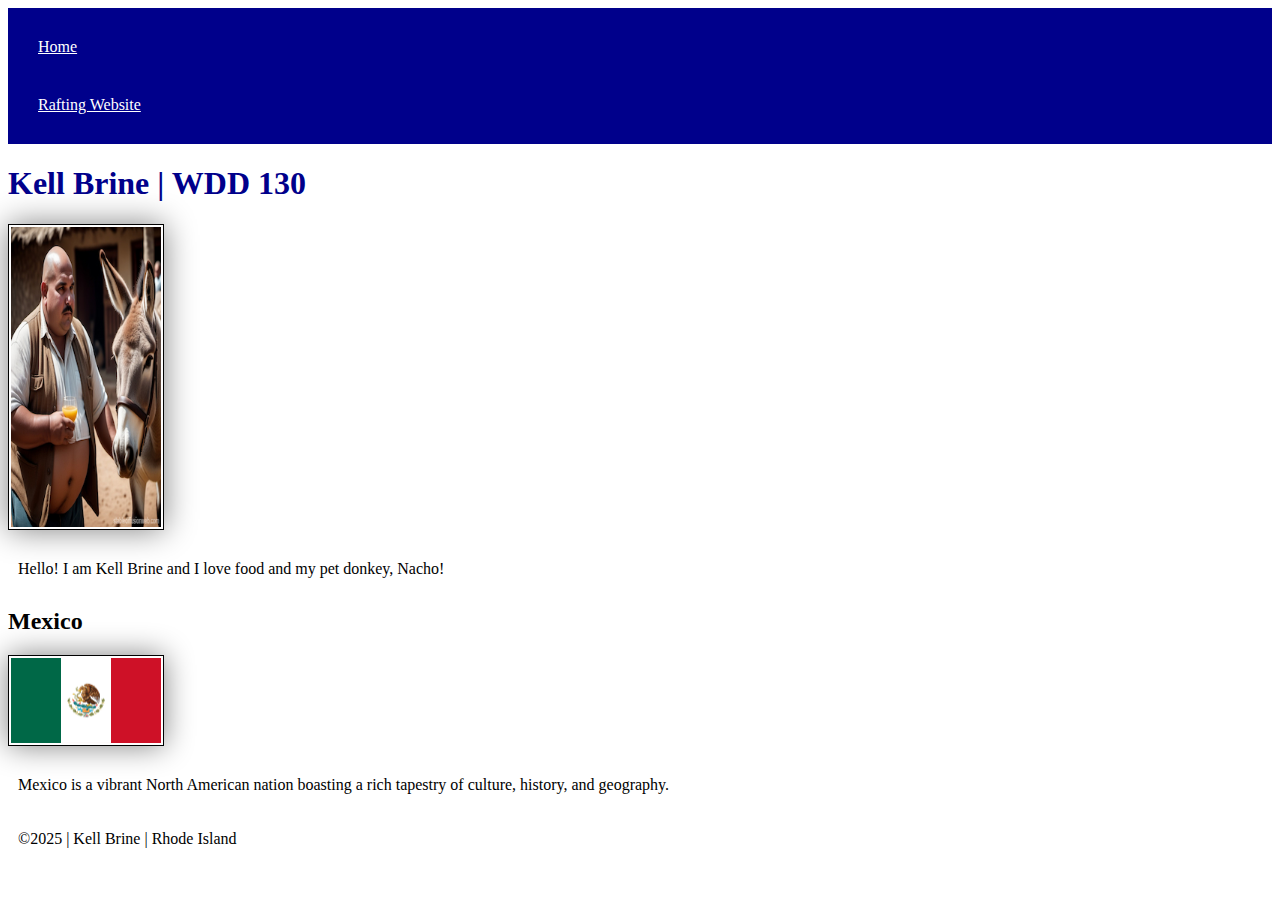
<file: index.html>
<!DOCTYPE html>
<html lang="en-US">

<head>
    <meta charset="utf-8">
    <meta name="viewport" content="width=device-width, initial-scale=1.0">
    <title>Kell Brine | WDD 130</title>
    <meta name="description" content="Kell Brine's BYU WDD130 course home page.">
    <meta name="author" content="Kell Brine">
    <link rel="stylesheet" href="styles/styles.css">
</head>

<body>
    <header>
        <nav>
            <a href="#">Home</a>
            <a href="wwr/">Rafting Website</a>
        </nav>
    </header>
    <main>
        <h1>Kell Brine | WDD 130</h1>
        <img src="images/profile.jpg" alt="Profile image of Kell Brine" width="200">
        <p>Hello! I am Kell Brine and I love food and my pet donkey, Nacho!</p>
    </main>
    <aside>
        <h2>Mexico</h2>
        <img src="images/mexico.jpg" alt="Mexico flag">
        <p>Mexico is a vibrant North American nation boasting a rich tapestry of culture, history, and geography.</p>
    </aside>
    <footer>
        <p>©2025 | Kell Brine | Rhode Island</p>
    </footer>
</body>

</html>
</file>
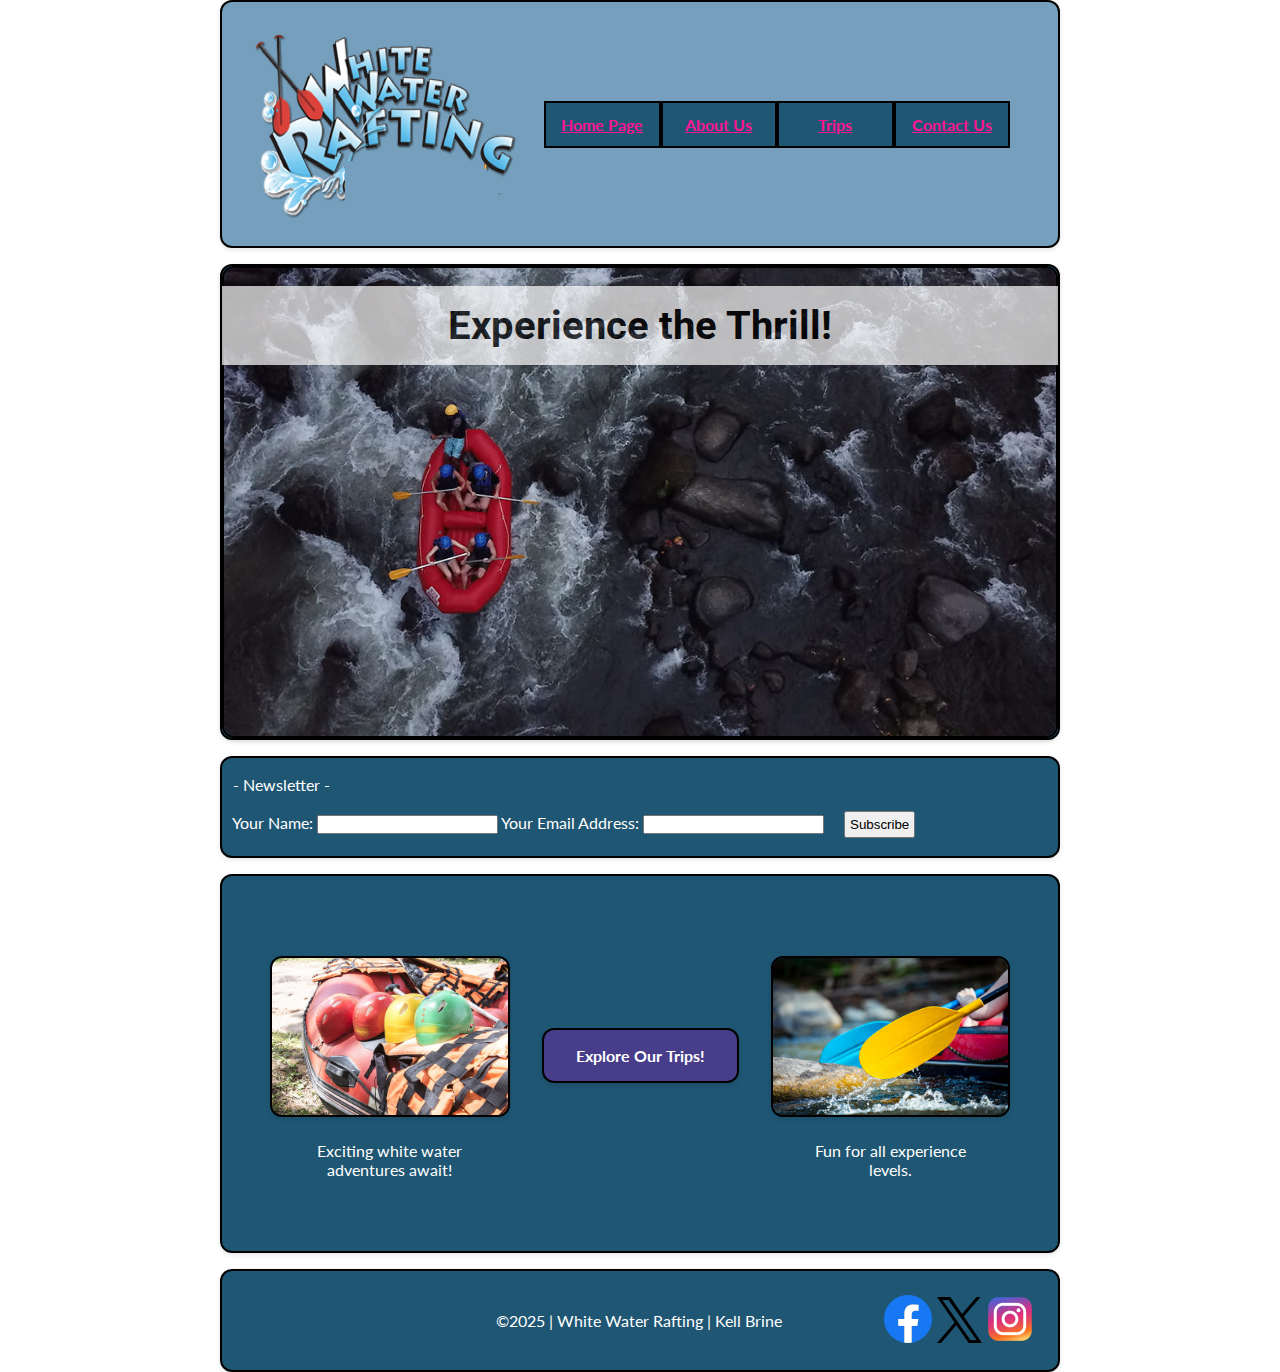
<file: wwr/index.html>
<!DOCTYPE html>
<html lang="en-US">

<head>
    <!-- Basics -->
    <meta charset="utf-8">
    <meta name="viewport" content="width=device-width, initial-scale=1.0">
    <title>White Water Rafting | Home Page | WDD130</title>
    <meta name="description" content="White Water Rafting home page">
    <meta name="author" content="Kell Brine">

    <!-- Link to Styles -->
    <link rel="stylesheet" href="styles/rafting.css">

    <!-- Add 2 Fonts -->
    <link rel="preconnect" href="https://fonts.googleapis.com">
    <link rel="preconnect" href="https://fonts.gstatic.com" crossorigin>
    <link href="https://fonts.googleapis.com/css2?family=Lato&family=Roboto&display=swap" rel="stylesheet">
</head>

<body>
    <header>
        <img src="images/wwr-logo.png" alt="Image of Rafting Company Logo">
        <nav class="otherpages">
            <a href="index.html">Home Page</a>
            <a href="about.html">About Us</a>
            <a href="trips.html">Trips</a>
            <a href="contact.html">Contact Us</a>
        </nav>
    </header>
    <main>
        <div class="home-hero">
            <img src="images/home-hero.jpg" alt="Rafting Adventure">
            <h1 class="home-hero-text">Experience the Thrill!</h1>
        </div>
        <form class="newsletter">
            <p>- Newsletter -</p>
            <label for="name">Your Name:</label>
            <input type="text" id="name" name="name" required>

            <label for="email">Your Email Address:</label>
            <input type="email" id="email" name="email" required>

            <button type="submit">Subscribe</button>
        </form>
        <div class="grid-layout">
            <section class="grid-cta">
                <div class="grid-item">
                    <img src="images/home-rafting1.jpg" alt="Rafting Image 1">
                    <p>Exciting white water adventures await!</p>
                </div>

                <div class="cta-item">
                    <a href="trips.html" class="cta-button">Explore Our Trips!</a>
                </div>

                <div class="grid-item">
                    <img src="images/home-rafting2.jpg" alt="Rafting Image 2">
                    <p>Fun for all experience levels.</p>
                </div>
            </section>
        </div>
    </main>
    <footer>
        <p>©2025 | White Water Rafting | Kell Brine</p>
        <nav class="socialmedia">
            <a href="https://facebook.com">
                <img src="images/facebook-icon.png" alt="Facebook">
            </a>
            <a href="https://x.com">
                <img src="images/x-icon.png" alt="X">
            </a>
            <a href="https://instagram.com">
                <img src="images/instagram-icon.png" alt="Instagram">
            </a>
        </nav>
    </footer>
</body>

</html>
</file>
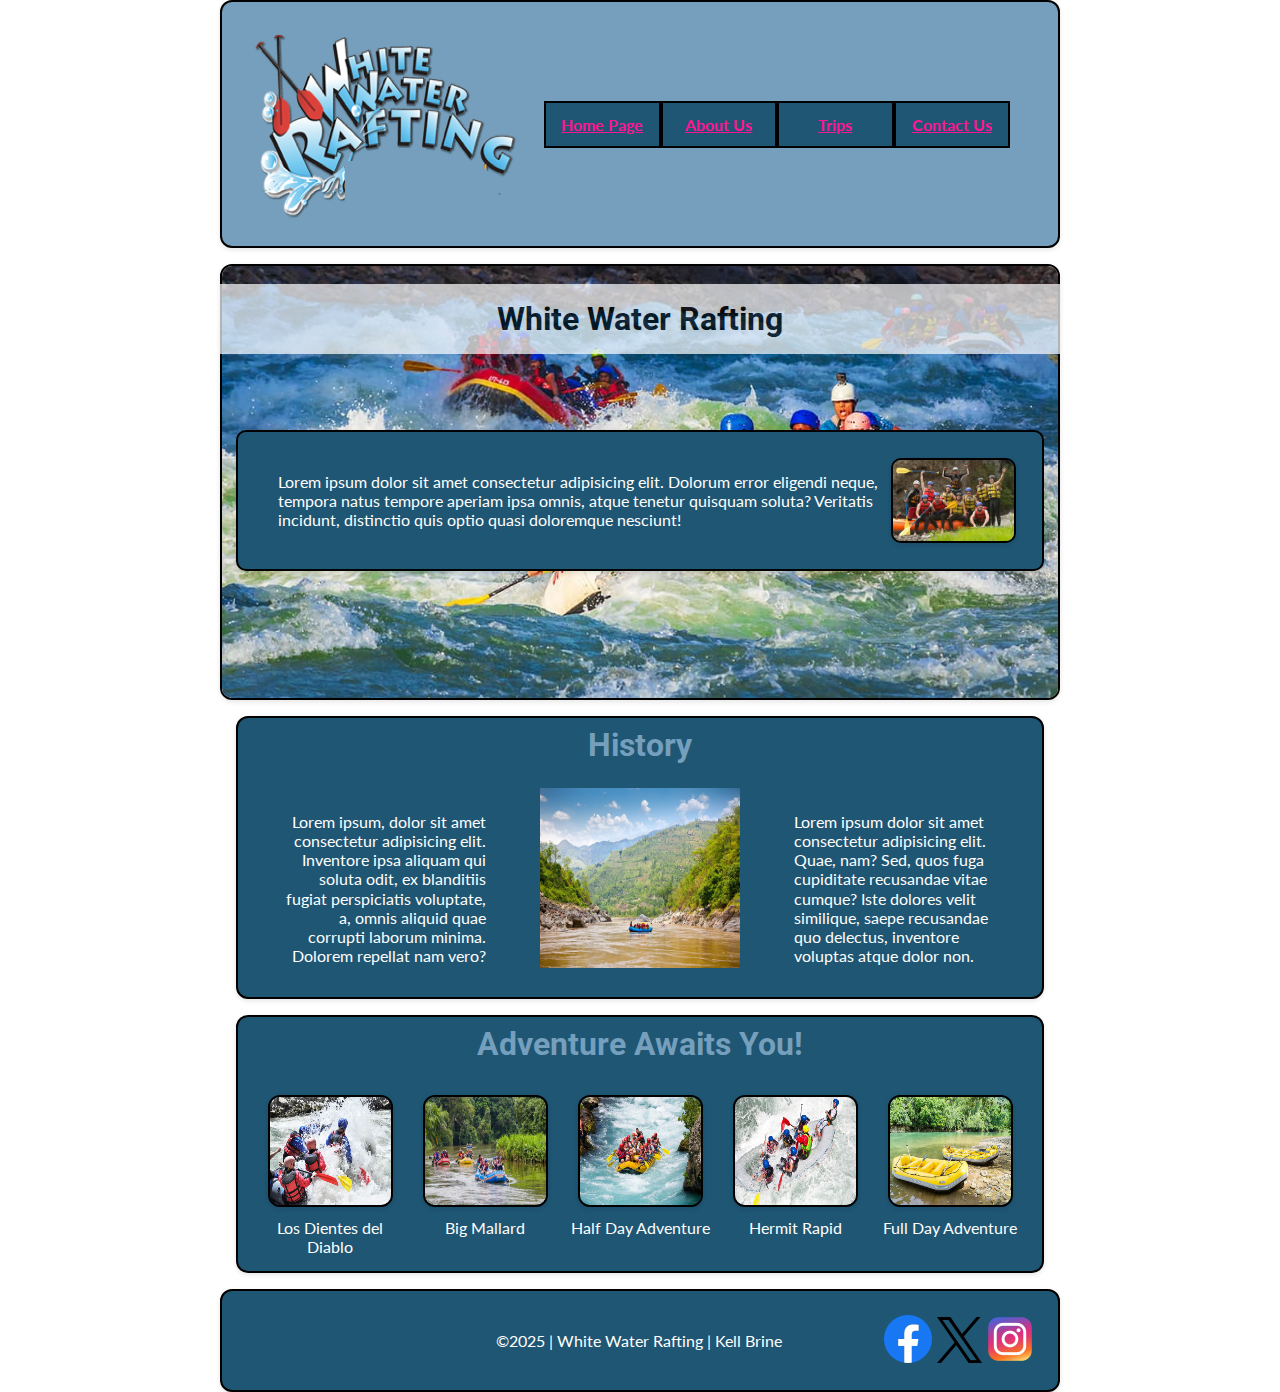
<file: wwr/about.html>
<!DOCTYPE html>
<html lang="en-US">

<head>
    <!-- Basics -->
    <meta charset="utf-8">
    <meta name="viewport" content="width=device-width, initial-scale=1.0">
    <title>White Water Rafting | WDD130</title>
    <meta name="description" content="White Water Rafting about us page">
    <meta name="author" content="Kell Brine">

    <!-- Link to Styles -->
    <link rel="stylesheet" href="styles/rafting.css">

    <!-- Add 2 Fonts -->
    <link rel="preconnect" href="https://fonts.googleapis.com">
    <link rel="preconnect" href="https://fonts.gstatic.com" crossorigin>
    <link href="https://fonts.googleapis.com/css2?family=Lato&family=Roboto&display=swap" rel="stylesheet">
</head>

<body>
    <header>
        <img src="images/wwr-logo.png" alt="Image of Rafting Company Logo">
        <nav class="otherpages">
            <a href="index.html">Home Page</a>
            <a href="about.html">About Us</a>
            <a href="trips.html">Trips</a>
            <a href="contact.html">Contact Us</a>
        </nav>
    </header>
    <main>
        <div class="hero">
            <img src="images/hero.jpg" alt="Image of people rafting">
            <h1>White Water Rafting</h1>
            <article>
                <img src="images/happy-client.jpg" alt="Image of happy clients">
                <p>Lorem ipsum dolor sit amet consectetur adipisicing elit. Dolorum error eligendi neque, tempora natus
                    tempore aperiam ipsa omnis, atque tenetur quisquam soluta? Veritatis incidunt, distinctio quis optio
                    quasi doloremque nesciunt!</p>
            </article>
        </div>
        <section class="history">
            <h2>History</h2>
            <div class="sidetext-image-whole">
                <p class="sidetext left">Lorem ipsum, dolor sit amet consectetur adipisicing elit. Inventore ipsa
                    aliquam
                    qui soluta odit, ex
                    blanditiis fugiat perspiciatis voluptate, a, omnis aliquid quae corrupti laborum minima. Dolorem
                    repellat nam vero?</p>
                <img src="images/history.jpg" alt="Image of a river">
                <p class="sidetext right">Lorem ipsum dolor sit amet consectetur adipisicing elit. Quae, nam? Sed, quos
                    fuga
                    cupiditate
                    recusandae vitae cumque? Iste dolores velit similique, saepe recusandae quo delectus, inventore
                    voluptas atque dolor non.</p>
            </div>
        </section>
        <section class="adventure">
            <h2>Adventure Awaits You!</h2>
            <div class="images-and-captions">
                <figure>
                    <img src="images/represent-1.jpg" alt="Rafting at Los Dientes del Diablo">
                    <figcaption>Los Dientes del Diablo</figcaption>
                </figure>
                <figure>
                    <img src="images/represent-2.jpg" alt="Rafting Big Mallard">
                    <figcaption>Big Mallard</figcaption>
                </figure>
                <figure>
                    <img src="images/represent-3.jpg" alt="Half Day Adventure">
                    <figcaption>Half Day Adventure</figcaption>
                </figure>
                <figure>
                    <img src="images/represent-4.jpg" alt="Rapid named Hermit">
                    <figcaption>Hermit Rapid</figcaption>
                </figure>
                <figure>
                    <img src="images/represent-5.jpg" alt="Full Day Adventure">
                    <figcaption>Full Day Adventure</figcaption>
                </figure>
            </div>
        </section>
    </main>
    <footer>
        <p>©2025 | White Water Rafting | Kell Brine</p>
        <nav class="socialmedia">
            <a href="https://facebook.com">
                <img src="images/facebook-icon.png" alt="Facebook">
            </a>
            <a href="https://x.com">
                <img src="images/x-icon.png" alt="X">
            </a>
            <a href="https://instagram.com">
                <img src="images/instagram-icon.png" alt="Instagram">
            </a>
        </nav>
    </footer>
</body>

</html>
</file>
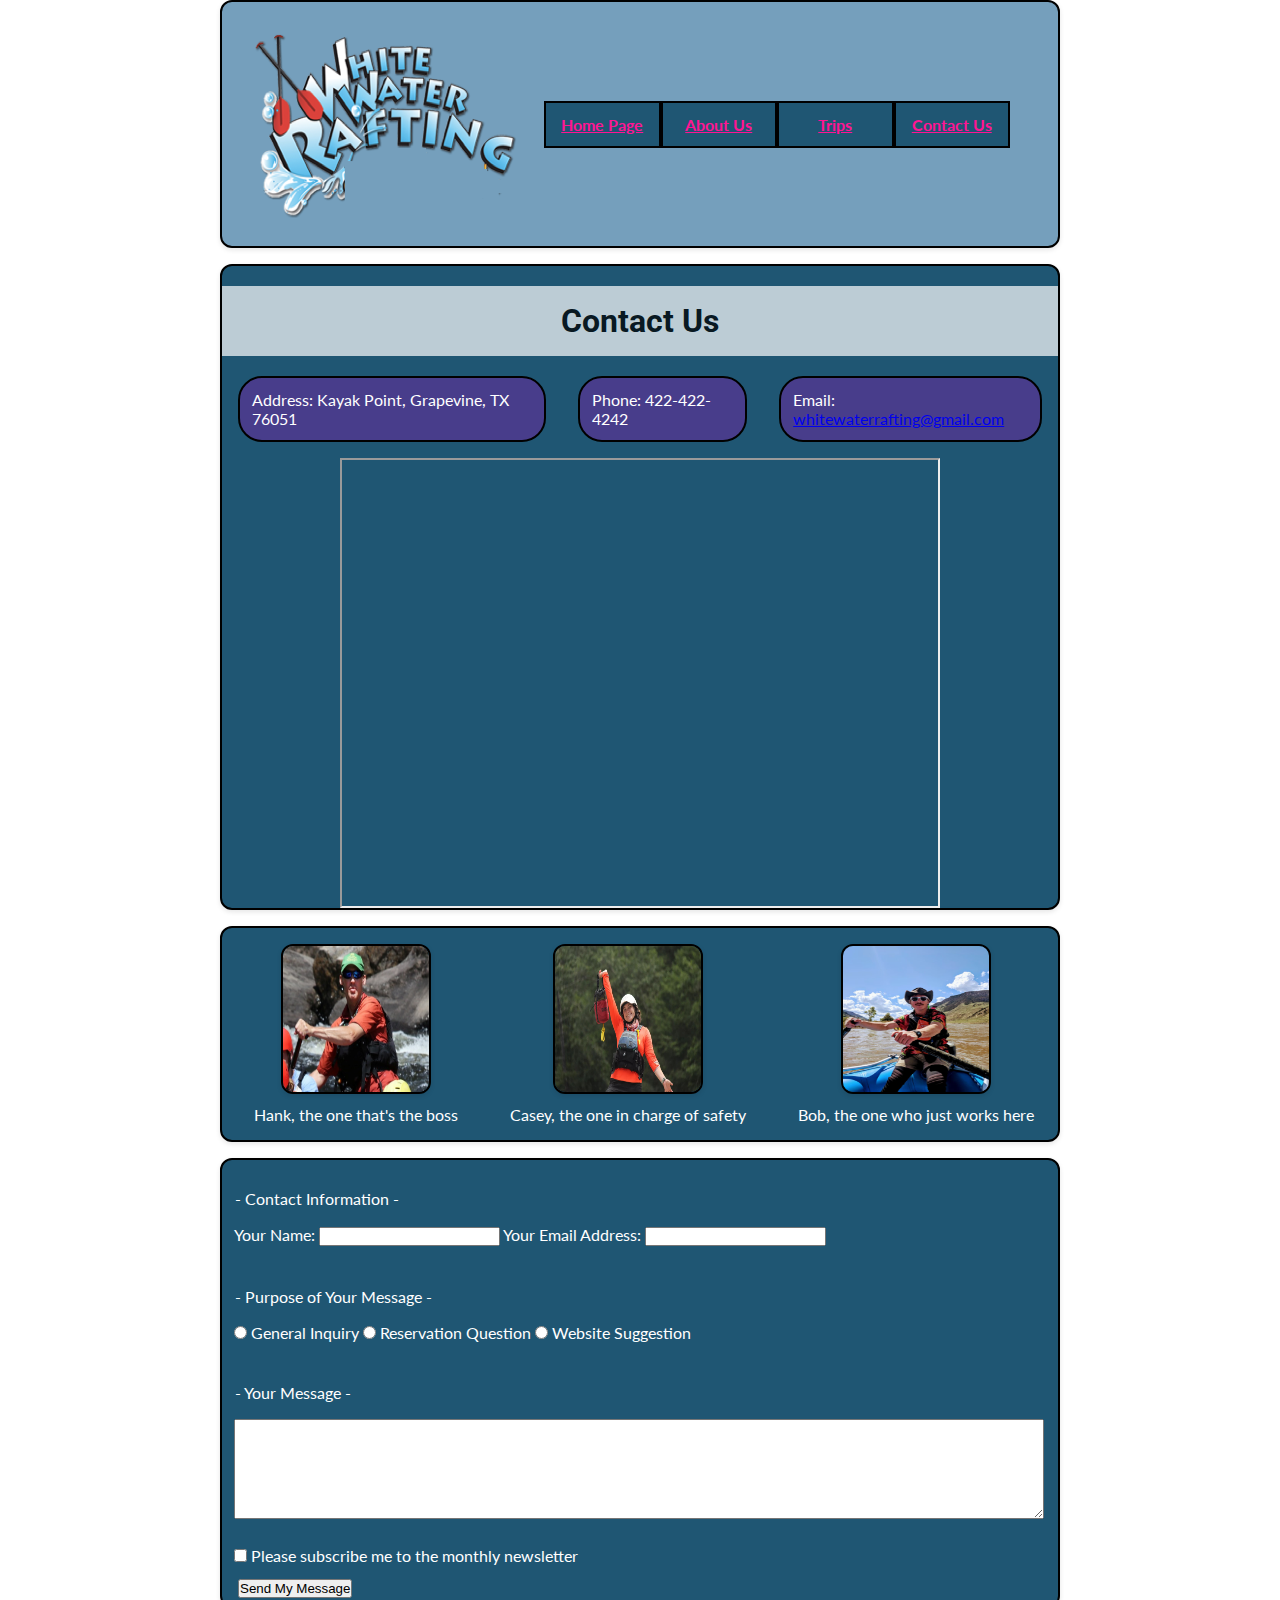
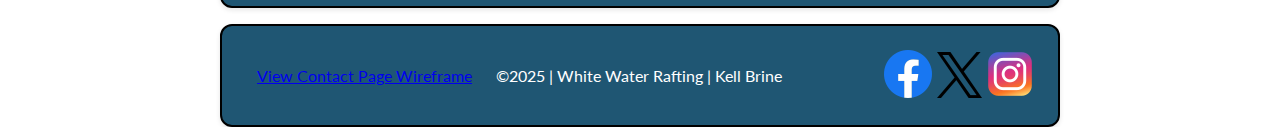
<file: wwr/contact.html>
<!DOCTYPE html>
<html lang="en-US">

<head>
    <!-- Basics -->
    <meta charset="utf-8">
    <meta name="viewport" content="width=device-width, initial-scale=1.0">
    <title>White Water Rafting | Contact Us | WDD130</title>
    <meta name="description" content="White Water Rafting contact us page">
    <meta name="author" content="Kell Brine">

    <!-- Link to Styles -->
    <link rel="stylesheet" href="styles/rafting.css">

    <!-- Add 2 Fonts -->
    <link rel="preconnect" href="https://fonts.googleapis.com">
    <link rel="preconnect" href="https://fonts.gstatic.com" crossorigin>
    <link href="https://fonts.googleapis.com/css2?family=Lato&family=Roboto&display=swap" rel="stylesheet">
</head>

<body>
    <header>
        <img src="images/wwr-logo.png" alt="Image of Rafting Company Logo">
        <nav class="otherpages">
            <a href="index.html">Home Page</a>
            <a href="about.html">About Us</a>
            <a href="trips.html">Trips</a>
            <a href="contact.html">Contact Us</a>
        </nav>
    </header>
    <main>
        <div class="contact-container">
            <h1>Contact Us</h1>
            <div class="contact-information">
                <p>Address: Kayak Point, Grapevine, TX 76051</p>
                <p>Phone: 422-422-4242</p>
                <p>Email: <a href="mailto:">whitewaterrafting@gmail.com</a></p>
            </div>
            <div class="map">
                <iframe
                    src="https://www.google.com/maps/embed?pb=!1m18!1m12!1m3!1d107099.45733989404!2d-97.06519290000001!3d32.9811469!2m3!1f0!2f0!3f0!3m2!1i1024!2i768!4f13.1!3m3!1m2!1s0x864c2c90b0ba0465%3A0xd378ecbd743fc5d8!2sLonestar%20Adventure%20Sports!5e0!3m2!1sen!2sus!4v1754159514474!5m2!1sen!2sus"
                    width="600" height="450" allowfullscreen="" loading="lazy"
                    referrerpolicy="no-referrer-when-downgrade">
                </iframe>
            </div>
        </div>
        <div class="happy-employees">
            <figure>
                <img src="images/employee-1.jpg" alt="Happy Employee #1">
                <figcaption>Hank, the one that's the boss</figcaption>
            </figure>
            <figure>
                <img src="images/employee-2.jpg" alt="Happy Employee #2">
                <figcaption>Casey, the one in charge of safety</figcaption>
            </figure>
            <figure>
                <img src="images/employee-3.jpg" alt="Happy Employee #3">
                <figcaption>Bob, the one who just works here</figcaption>
            </figure>
        </div>
        <form action="#" method="post">
            <div class="name-and-email">
                <p>- Contact Information -</p>
                <label for="name">Your Name:</label>
                <input type="text" id="name" name="name" required>
                <label for="email">Your Email Address:</label>
                <input type="email" id="email" name="email" required>
            </div>
            <div class="purpose-of-message">
                <p>- Purpose of Your Message -</p>
                <label>
                    <input type="radio" id="general" name="purpose" value="general" required>
                    General Inquiry
                </label>
                <label>
                    <input type="radio" id="reservation" name="purpose" value="reservation">
                    Reservation Question
                </label>
                <label>
                    <input type="radio" id="suggestion" name="purpose" value="suggestion">
                    Website Suggestion
                </label>
            </div>
            <div class="your-message">
                <p>- Your Message -</p>
                <textarea id="message" name="message" rows="4" required></textarea>
            </div>

            <div class="checkbox-group">
                <label>
                    <input type="checkbox" id="subscribe" name="subscribe">
                    Please subscribe me to the monthly newsletter
                </label>
            </div>

            <button type="submit">Send My Message</button>
        </form>
    </main>
    <footer>
        <a href="images/contact-us-wireframe.png" target="_blank">View Contact Page Wireframe</a>
        <p>©2025 | White Water Rafting | Kell Brine</p>
        <nav class="socialmedia">
            <a href="https://facebook.com">
                <img src="images/facebook-icon.png" alt="Facebook">
            </a>
            <a href="https://x.com">
                <img src="images/x-icon.png" alt="X">
            </a>
            <a href="https://instagram.com">
                <img src="images/instagram-icon.png" alt="Instagram">
            </a>
        </nav>
    </footer>
</body>

</html>
</file>
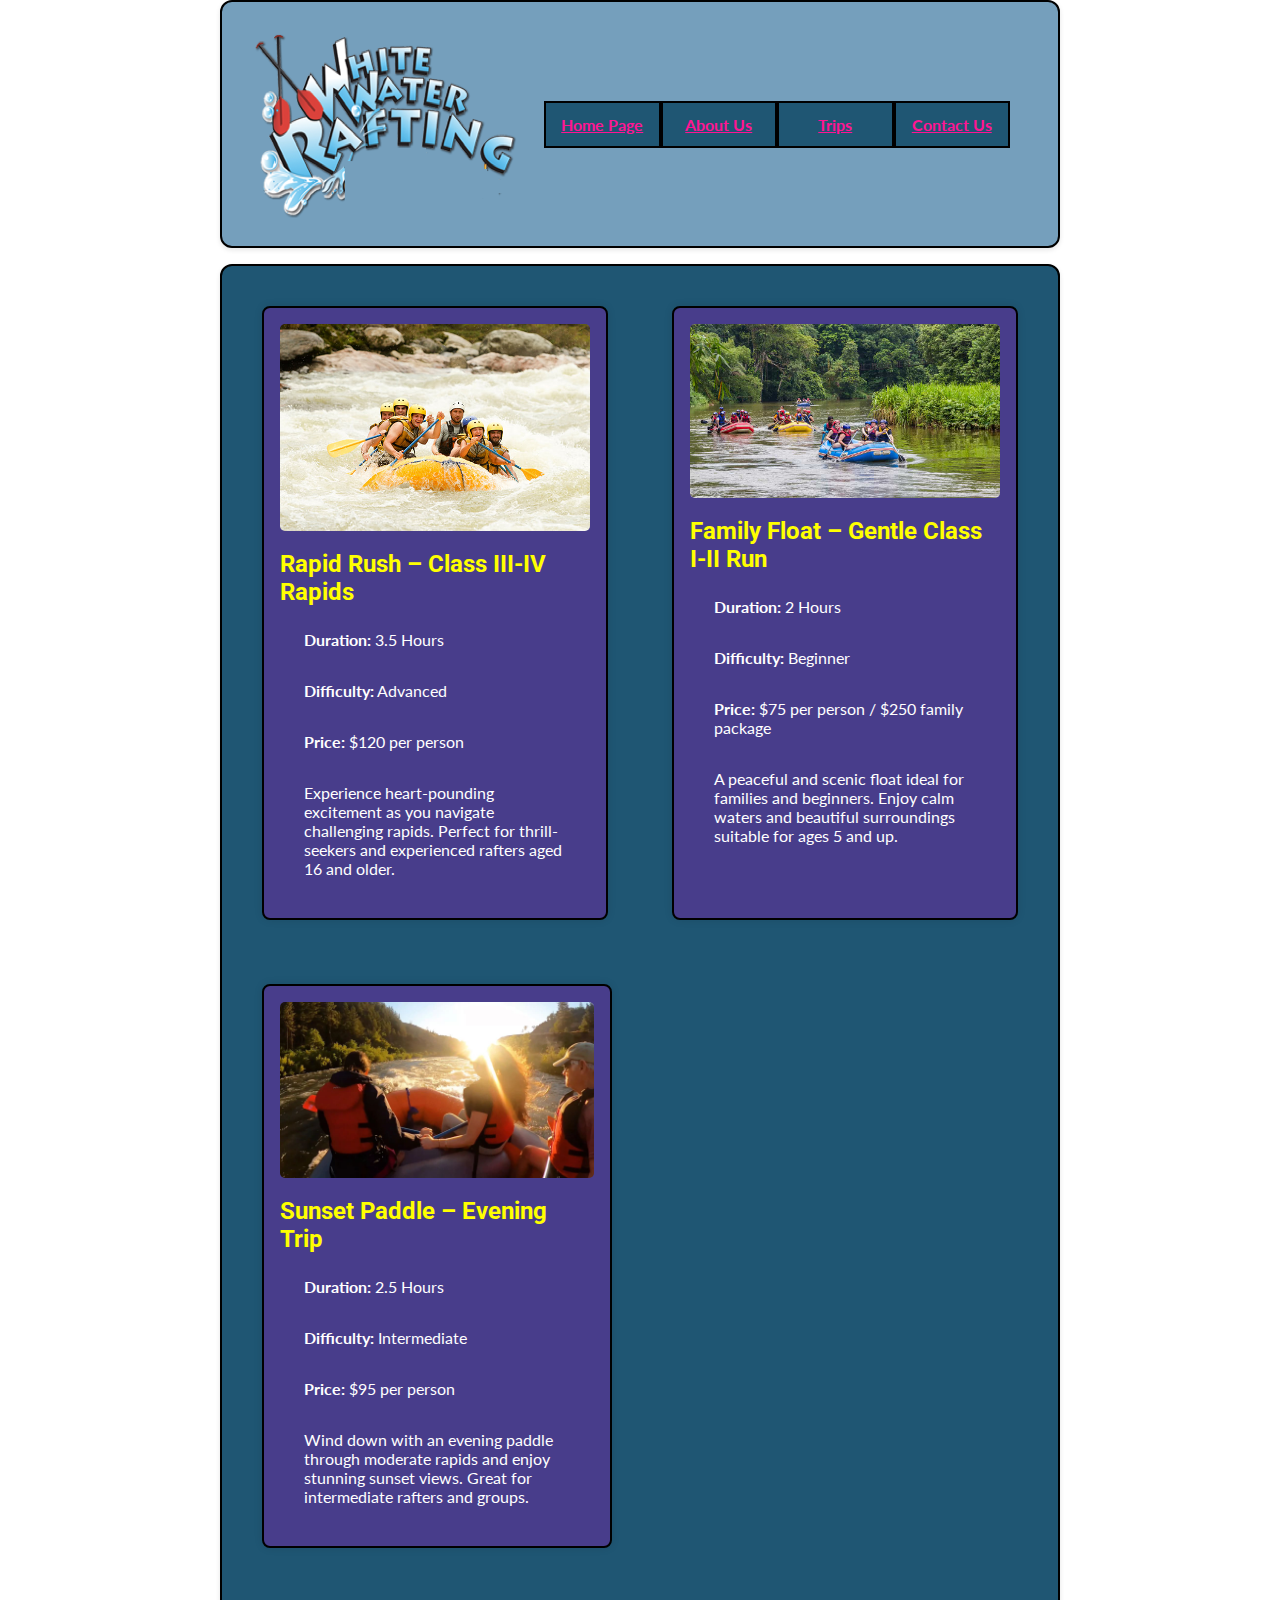
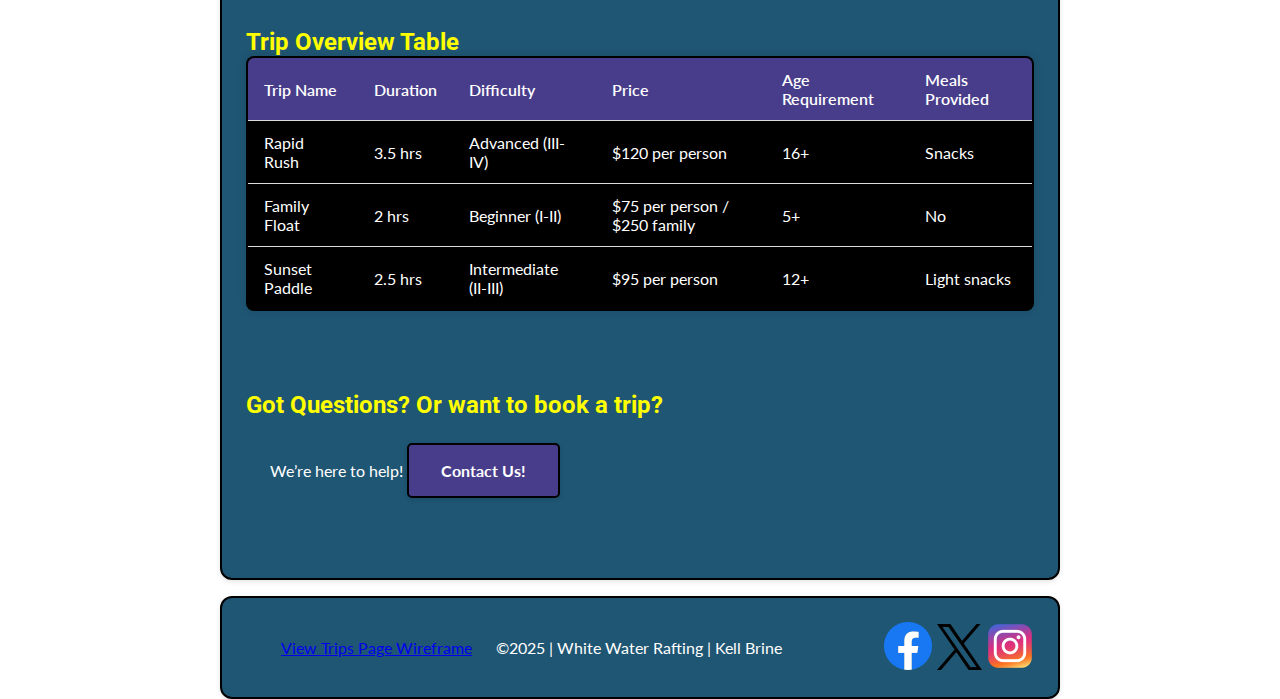
<file: wwr/trips.html>
<!DOCTYPE html>
<html lang="en-US">

<head>
    <!-- Basics -->
    <meta charset="utf-8">
    <meta name="viewport" content="width=device-width, initial-scale=1.0">
    <title>White Water Rafting | Trips | WDD130</title>
    <meta name="description" content="White Water Rafting trips page">
    <meta name="author" content="Kell Brine">

    <!-- Link to Styles -->
    <link rel="stylesheet" href="styles/rafting.css">

    <!-- Add 2 Fonts -->
    <link rel="preconnect" href="https://fonts.googleapis.com">
    <link rel="preconnect" href="https://fonts.gstatic.com" crossorigin>
    <link href="https://fonts.googleapis.com/css2?family=Lato&family=Roboto&display=swap" rel="stylesheet">
</head>

<body>
    <header>
        <img src="images/wwr-logo.png" alt="Image of Rafting Company Logo">
        <nav class="otherpages">
            <a href="index.html">Home Page</a>
            <a href="about.html">About Us</a>
            <a href="trips.html">Trips</a>
            <a href="contact.html">Contact Us</a>
        </nav>
    </header>
    <main>
        <div class="trips-real-container">
            <section class="trips-to-book">
                <article class="trip">
                    <img src="images/rapid-rush.jpg" alt="Group rafting in rapids">
                    <h2>Rapid Rush – Class III-IV Rapids</h2>
                    <p><strong>Duration:</strong> 3.5 Hours</p>
                    <p><strong>Difficulty:</strong> Advanced</p>
                    <p><strong>Price:</strong> $120 per person</p>
                    <p>Experience heart-pounding excitement as you navigate challenging rapids. Perfect for
                        thrill-seekers
                        and experienced rafters aged 16 and older.</p>
                </article>

                <article class="trip">
                    <img src="images/family-float.jpg" alt="Family rafting a calm river">
                    <h2>Family Float – Gentle Class I-II Run</h2>
                    <p><strong>Duration:</strong> 2 Hours</p>
                    <p><strong>Difficulty:</strong> Beginner</p>
                    <p><strong>Price:</strong> $75 per person / $250 family package</p>
                    <p>A peaceful and scenic float ideal for families and beginners. Enjoy calm waters and beautiful
                        surroundings suitable for ages 5 and up.</p>
                </article>

                <article class="trip">
                    <img src="images/sunset-paddle.jpg" alt="Rafting during sunset">
                    <h2>Sunset Paddle – Evening Trip</h2>
                    <p><strong>Duration:</strong> 2.5 Hours</p>
                    <p><strong>Difficulty:</strong> Intermediate</p>
                    <p><strong>Price:</strong> $95 per person</p>
                    <p>Wind down with an evening paddle through moderate rapids and enjoy stunning sunset views. Great
                        for
                        intermediate rafters and groups.</p>
                </article>
            </section>

            <section>
                <h2>Trip Overview Table</h2>
                <table>
                    <thead>
                        <tr>
                            <th>Trip Name</th>
                            <th>Duration</th>
                            <th>Difficulty</th>
                            <th>Price</th>
                            <th>Age Requirement</th>
                            <th>Meals Provided</th>
                        </tr>
                    </thead>
                    <tbody>
                        <tr>
                            <td>Rapid Rush</td>
                            <td>3.5 hrs</td>
                            <td>Advanced (III-IV)</td>
                            <td>$120 per person</td>
                            <td>16+</td>
                            <td>Snacks</td>
                        </tr>
                        <tr>
                            <td>Family Float</td>
                            <td>2 hrs</td>
                            <td>Beginner (I-II)</td>
                            <td>$75 per person / $250 family</td>
                            <td>5+</td>
                            <td>No</td>
                        </tr>
                        <tr>
                            <td>Sunset Paddle</td>
                            <td>2.5 hrs</td>
                            <td>Intermediate (II-III)</td>
                            <td>$95 per person</td>
                            <td>12+</td>
                            <td>Light snacks</td>
                        </tr>
                    </tbody>
                </table>
            </section>
            <section>
                <h2>Got Questions? Or want to book a trip?</h2>
                <p>We’re here to help! <a href="contact.html" class="cta-button-contact">Contact Us!</a></p>
            </section>
        </div>
    </main>
    <footer>
        <a href="images/trips-wireframe.png" target="_blank">View Trips Page Wireframe</a>
        <p>©2025 | White Water Rafting | Kell Brine</p>
        <nav class="socialmedia">
            <a href="https://facebook.com">
                <img src="images/facebook-icon.png" alt="Facebook">
            </a>
            <a href="https://x.com">
                <img src="images/x-icon.png" alt="X">
            </a>
            <a href="https://instagram.com">
                <img src="images/instagram-icon.png" alt="Instagram">
            </a>
        </nav>
    </footer>
</body>

</html>
</file>
<file: styles/styles.css>
nav {
    background-color: darkblue;
    padding: 10px;
}

nav a {
    color: white;
    display: block;
    padding: 20px;
}

h1 {
    color: darkblue;
}

img {
    width: 150px;
    height: auto;
    border: 1px solid black;
    padding: 2px;
    box-shadow: 0 0 30px gray;
}

p {
    padding: 10px;
}
</file>
<file: wwr/styles/rafting.css>
:root {
    --primary-color: #759FBC;
    --secondary-color: #000000;
    --accent1-color: #ffffff;
    --accent2-color: #1F5673;
    --heading-font: "Roboto", sans-serif;
    --body-font: "Lato", sans-serif;
}



header {
    background-color: var(--primary-color);
    color: var(--accent2-color);
    display: grid;
    grid-template-columns: auto 1fr;
    padding: 1.5rem 1.5rem;
    justify-content: center;
    align-items: center;

    margin: 1rem;
    border-radius: 12px;
    border: 2px solid var(--secondary-color);
    box-shadow: 0 2px 5px rgba(0, 0, 0, 0.1);
}

* {
    margin: 0;
    padding: 0;
    box-sizing: border-box;
}

body {
    font-family: var(--body-font);
    color: var(--accent1-color);
}

header,
main,
footer {
    width: 840px;
    margin: 0 auto;
}

h1,
h2 {
    font-family: var(--heading-font);
    color: var(--primary-color);
}

nav,
p,
section,
article {
    margin: 16px;
    padding: 8px;
}

.socialmedia a {
    text-decoration: none;
}

.hero,
.contact-container h1 {
    position: relative;
}

.hero img {
    display: block;
    width: 100%;
    height: auto;

    margin-top: 1rem;
    border-radius: 12px;
    border: 2px solid var(--secondary-color);
    box-shadow: 0 2px 5px rgba(0, 0, 0, 0.1);
}

h1 {
    position: absolute;
    top: 20px;
    width: 100%;
    padding: 16px;
    text-align: center;
    opacity: 0.7;
    background-color: var(--accent1-color);
    color: black;
}

.hero article {
    position: absolute;
    top: 150px;
    background-color: var(--accent2-color);
    padding: 1rem;
    border-radius: 10px;
    border: 2px solid var(--secondary-color);
    box-shadow: 0 2px 5px rgba(0, 0, 0, 0.1);
}

.hero article img {
    float: right;
    margin: 10px;
    width: 125px;
    border-radius: 10px;
}

.otherpages {
    display: flex;
    justify-content: space-between;
}

.otherpages a {
    flex: 1;
    text-align: center;
    padding: 12px;
    border: 2px solid black;
    background-color: var(--accent2-color);
    font-weight: bold;
    color: deeppink;
}

.history {
    text-align: center;
    padding: 0.5rem 20px;
    margin: 1rem;
    border-radius: 12px;
    border: 2px solid var(--secondary-color);
    box-shadow: 0 2px 5px rgba(0, 0, 0, 0.1);
    background-color: var(--accent2-color);
}

.history h2 {
    font-size: 2em;
    margin-bottom: 1.5rem;
}

.history img {
    width: 200px;
    height: 180px;
}

.sidetext-image-whole {
    display: flex;
    gap: 30px;
}

.sidetext {
    flex: 1;
    line-height: 1.2;
}

.left {
    text-align: right;
}

.right {
    text-align: left;
}

.adventure h2 {
    margin-bottom: 1rem;
    font-size: 2rem;
}

.adventure {
    margin: 1rem;
    text-align: center;

    border-radius: 12px;
    border: 2px solid var(--secondary-color);
    box-shadow: 0 2px 5px rgba(0, 0, 0, 0.1);
    background-color: var(--accent2-color);
}

.adventure figure {
    flex: 1;
    text-align: center;
}

.images-and-captions {
    display: flex;
    justify-content: space-between;
    gap: 1px;
    flex-direction: row;
    margin: 7px;
}

.adventure img {
    width: 125px;
    height: 112px;

    margin-top: 1rem;
    border-radius: 12px;
    border: 2px solid var(--secondary-color);
    box-shadow: 0 2px 5px rgba(0, 0, 0, 0.1);
}

.adventure figcaption {
    margin-top: 0.5rem;
    font-size: 1rem;
    color: var(--accent1-color);
}

footer {
    display: flex;
    justify-content: right;
    align-items: center;

    border-radius: 12px;
    border: 2px solid var(--secondary-color);
    box-shadow: 0 2px 5px rgba(0, 0, 0, 0.1);
    background-color: var(--accent2-color);
}

footer p {
    margin-right: 70px;
}

.contact-container,
.happy-employees {

    margin-top: 1rem;
    border-radius: 12px;
    border: 2px solid var(--secondary-color);
    box-shadow: 0 2px 5px rgba(0, 0, 0, 0.1);
    background-color: var(--accent2-color);
}

.contact-information {
    display: flex;
    flex-direction: row;
}

.contact-information p {
    margin-top: 40px;
    padding: 12px;
    border-radius: 24px;
    border: 2px solid var(--secondary-color);
    background-color: darkslateblue;
}

.map {
    display: flex;
    justify-content: center;
}

.happy-employees {
    display: flex;
    justify-content: space-between;
    padding-left: 2rem;
    padding-right: 1.5rem;
    text-align: center;
}

.happy-employees img {
    width: 150px;
    height: 150px;

    margin-top: 1rem;
    border-radius: 12px;
    border: 2px solid var(--secondary-color);
    box-shadow: 0 2px 5px rgba(0, 0, 0, 0.1);
}

.happy-employees figcaption {
    margin-top: 0.5rem;
    margin-bottom: 1rem;
    font-size: 1rem;
    color: var(--accent1-color);
}

form {
    margin-top: 1rem;
    margin-bottom: 1rem;
    border-radius: 12px;
    border: 2px solid var(--secondary-color);
    box-shadow: 0 2px 5px rgba(0, 0, 0, 0.1);
    background-color: var(--accent2-color);
}

form div {
    padding: 12px;
}

form button {
    margin-bottom: 0.5rem;
    margin-left: 1rem;
}

form p {
    padding: 1px;
    margin-left: 0.1px;
}

#message {
    resize: vertical;
    max-width: 810px;
    max-height: 300px;
    min-width: 810px;
    min-height: 100px;
}

.home-hero {
    position: relative;

    margin-top: 1rem;
    border-radius: 12px;
    border: 2px solid var(--secondary-color);
    box-shadow: 0 2px 5px rgba(0, 0, 0, 0.1);
    background-color: var(--accent2-color);
}

.home-hero img {
    display: block;
    width: 100%;
    height: auto;

    border-radius: 12px;
    border: 2px solid var(--secondary-color);
    box-shadow: 0 2px 5px rgba(0, 0, 0, 0.1);
}

.home-hero-text {
    position: absolute;

    top: 20px;
    width: 100%;
    padding: 16px;
    text-align: center;
    opacity: 0.7;
    color: black;
    font-size: 2.5rem;
}

.newsletter {
    padding: 10px;
    padding-top: 0px;
}

.newsletter button {
    padding: 4px;
}

.grid-layout {
    margin-bottom: 1rem;
    border-radius: 12px;
    border: 2px solid var(--secondary-color);
    box-shadow: 0 2px 5px rgba(0, 0, 0, 0.1);
    background-color: var(--accent2-color);
}

.grid-cta {
    display: grid;
    grid-template-columns: 1fr auto 1fr;
    align-items: start;
    gap: 2rem;
    padding: 2rem;
    text-align: center;
}

.grid-item img {
    margin-top: 2rem;
    width: 100%;
    height: auto;
    border-radius: 12px;
    display: block;

    border: 2px solid var(--secondary-color);
    box-shadow: 0 2px 5px rgba(0, 0, 0, 0.1);
}

.cta-item {
    display: flex;
    justify-content: center;
    align-items: center;
}

.cta-button {
    background-color: darkslateblue;
    color: white;
    padding: 1em 2em;
    margin-top: 6.5rem;
    text-decoration: none;
    border-radius: 12px;
    font-weight: bold;
    border: 2px solid var(--secondary-color);
    box-shadow: 0 2px 5px rgba(0, 0, 0, 0.1);
}

.trips-real-container {
    margin-top: 1rem;
    margin-bottom: 1rem;
    border-radius: 12px;
    border: 2px solid var(--secondary-color);
    box-shadow: 0 2px 5px rgba(0, 0, 0, 0.1);
    background-color: var(--accent2-color);
}

.trips-real-container h2 {
    color: yellow;
}

.cta-button-contact,
.trip,
table {
    border: 2px solid var(--secondary-color);
    box-shadow: 0 2px 5px rgba(0, 0, 0, 0.1);
}

.cta-button-contact {
    background-color: darkslateblue;
    color: white;
    padding: 1rem 2rem;
    display: inline-block;
    margin-bottom: 2rem;
    border-radius: 5px;
    text-decoration: none;
    font-weight: bold;
}

.trips-to-book {
    display: flex;
    gap: 2rem;
    flex-wrap: wrap;
    margin-bottom: 3rem;
}

.trip {
    background: darkslateblue;
    border-radius: 8px;
    box-shadow: 0 0 8px rgba(0, 0, 0, 0.1);
    flex: 1 1 300px;
    max-width: 350px;
    padding: 1rem;
}

.trip img {
    width: 100%;
    height: auto;
    border-radius: 5px;
    margin-bottom: 1rem;
}

table {
    width: 100%;
    border-collapse: collapse;
    margin-bottom: 3rem;
    background: black;
    border-radius: 8px;
    overflow: hidden;
    box-shadow: 0 0 8px rgba(0, 0, 0, 0.1);
}

th,
td {
    padding: 0.75rem 1rem;
    border-bottom: 1px solid #ddd;
    text-align: left;
}

th {
    background-color: darkslateblue;
    color: white;
    font-weight: 600;
}

tr:last-child td {
    border-bottom: none;
}

@media (max-width: 768px) {
    .trips-container {
        flex-direction: column;
    }

    .trip {
        max-width: 100%;
    }
}
</file>
